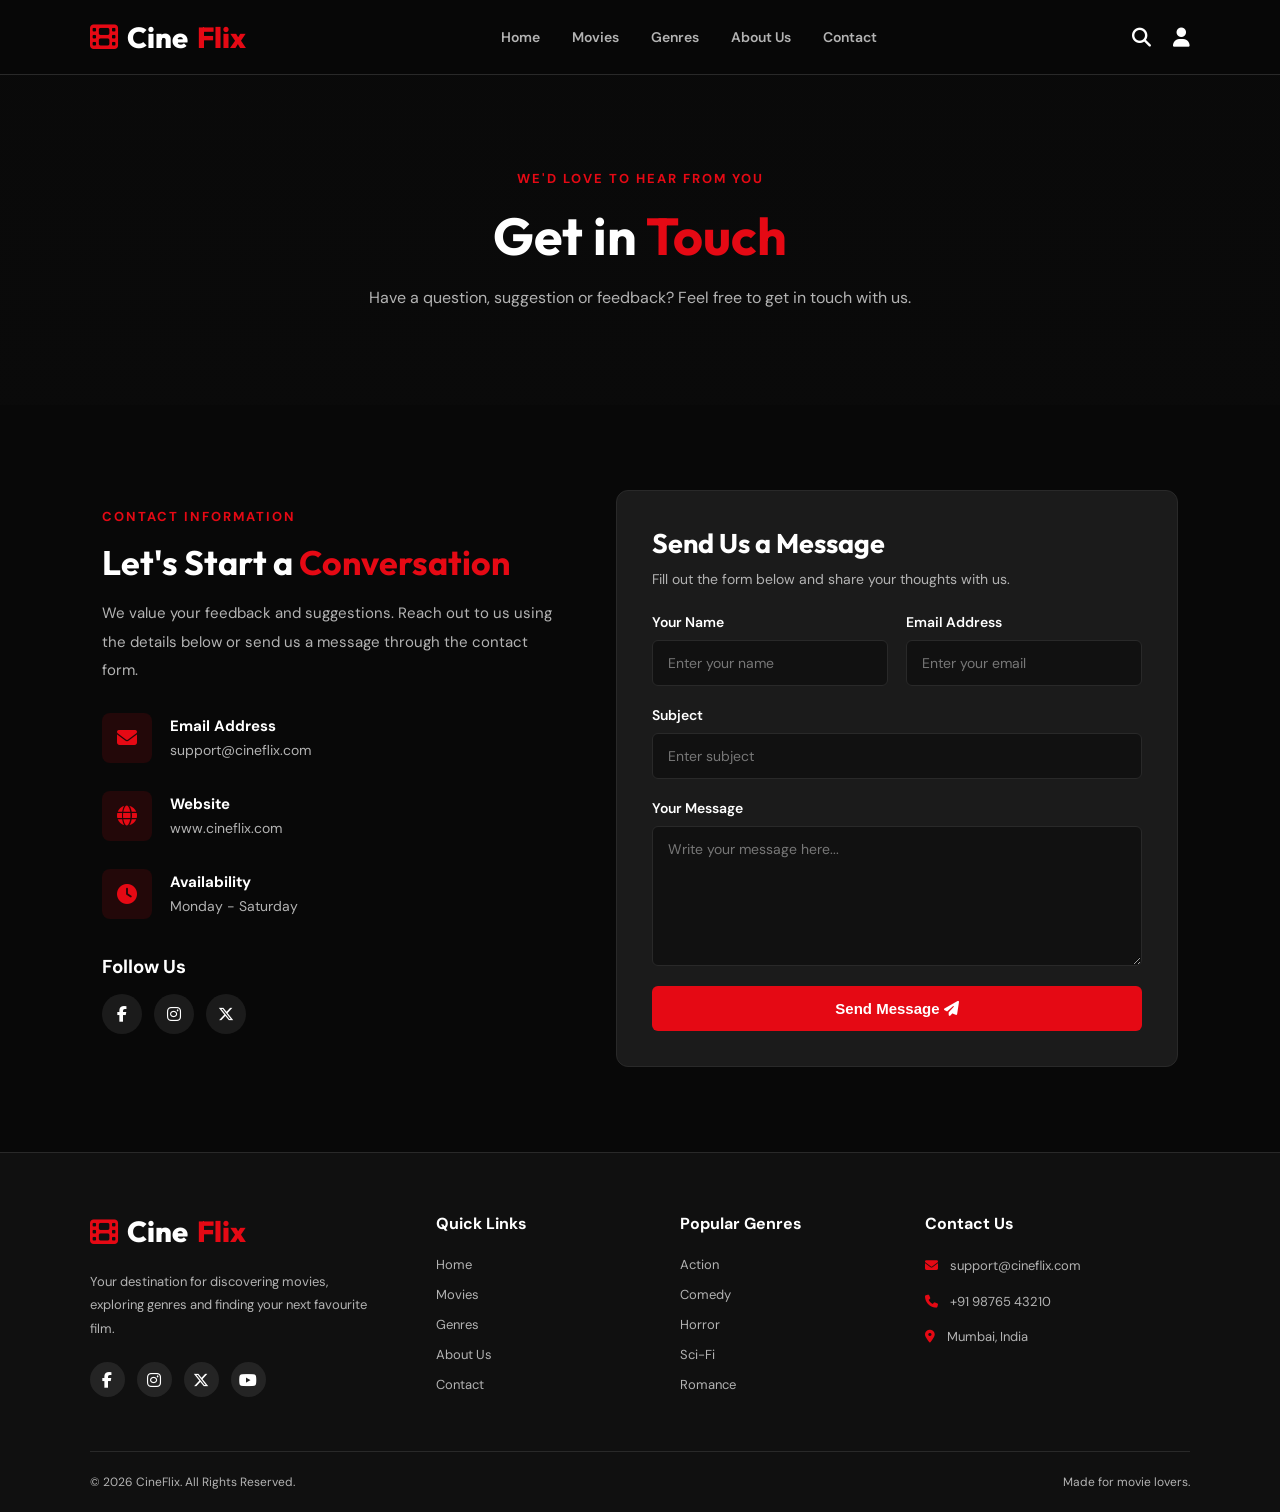
<file: contact.html>
<!DOCTYPE html>
<html lang="en">
<head>
    <meta charset="UTF-8">
    <meta name="viewport" content="width=device-width, initial-scale=1.0">
    <title>Contact Us | CineFlix</title>

    <link rel="stylesheet" href="style.css">

    <link rel="preconnect" href="https://fonts.googleapis.com">
    <link rel="preconnect" href="https://fonts.gstatic.com" crossorigin>
    <link href="https://fonts.googleapis.com/css2?family=DM+Sans:wght@400;500;600;700&family=Outfit:wght@400;500;600;700;800&display=swap" rel="stylesheet">

    <link rel="stylesheet" href="https://cdnjs.cloudflare.com/ajax/libs/font-awesome/6.5.0/css/all.min.css">
</head>

<body>

    <!-- Header -->
    <header class="header">

        <a href="index.html" class="logo">
            <i class="fas fa-film"></i>
            Cine<span>Flix</span>
        </a>

        <nav class="navbar">
            <a href="index.html">Home</a>
            <a href="movies.html">Movies</a>
            <a href="genres.html">Genres</a>
            <a href="about.html">About Us</a>
            <a href="contact.html">Contact</a>
        </nav>

        <div class="header-actions">
            <a href="#" class="search-btn">
                <i class="fas fa-search"></i>
            </a>

            <a href="#" class="profile-btn">
                <i class="fas fa-user"></i>
            </a>
        </div>

    </header>

    <!-- Contact Hero -->
    <section class="contact-hero">
        <div class="contact-hero-content">
            <span class="about-label">WE'D LOVE TO HEAR FROM YOU</span>

            <h1>Get in <span>Touch</span></h1>

            <p>
                Have a question, suggestion or feedback?
                Feel free to get in touch with us.
            </p>
        </div>
    </section>


    <!-- Contact Section -->
    <section class="contact-section">

        <div class="contact-info">

            <span class="section-tag">CONTACT INFORMATION</span>

            <h2>Let's Start a <span>Conversation</span></h2>

            <p>
                We value your feedback and suggestions.
                Reach out to us using the details below or
                send us a message through the contact form.
            </p>

            <div class="contact-info-item">
                <div class="contact-icon">
                    <i class="fa-solid fa-envelope"></i>
                </div>

                <div>
                    <h3>Email Address</h3>
                    <p>support@cineflix.com</p>
                </div>
            </div>

            <div class="contact-info-item">
                <div class="contact-icon">
                    <i class="fa-solid fa-globe"></i>
                </div>

                <div>
                    <h3>Website</h3>
                    <p>www.cineflix.com</p>
                </div>
            </div>

            <div class="contact-info-item">
                <div class="contact-icon">
                    <i class="fa-solid fa-clock"></i>
                </div>

                <div>
                    <h3>Availability</h3>
                    <p>Monday - Saturday</p>
                </div>
            </div>

            <div class="contact-social">
                <h3>Follow Us</h3>

                <div class="contact-social-links">
                    <a href="#"><i class="fa-brands fa-facebook-f"></i></a>
                    <a href="#"><i class="fa-brands fa-instagram"></i></a>
                    <a href="#"><i class="fa-brands fa-x-twitter"></i></a>
                </div>
            </div>

        </div>


        <!-- Contact Form -->
        <div class="contact-form-container">

            <h2>Send Us a Message</h2>

            <p>Fill out the form below and share your thoughts with us.</p>

            <form class="contact-form">

                <div class="form-row">

                    <div class="form-group">
                        <label for="name">Your Name</label>
                        <input type="text" id="name" name="name"
                               placeholder="Enter your name" required>
                    </div>

                    <div class="form-group">
                        <label for="email">Email Address</label>
                        <input type="email" id="email" name="email"
                               placeholder="Enter your email" required>
                    </div>

                </div>

                <div class="form-group">
                    <label for="subject">Subject</label>
                    <input type="text" id="subject" name="subject"
                           placeholder="Enter subject" required>
                </div>

                <div class="form-group">
                    <label for="message">Your Message</label>
                    <textarea id="message" name="message" rows="6"
                              placeholder="Write your message here..."
                              required></textarea>
                </div>

                <button type="submit" class="contact-submit">
                    Send Message
                    <i class="fa-solid fa-paper-plane"></i>
                </button>

            </form>

        </div>

    </section>


    <!-- Footer -->
      <footer class="footer">

        <div class="footer-content">

            <div class="footer-brand">

                <a href="index.html" class="logo footer-logo">
                    <i class="fas fa-film"></i>
                    Cine<span>Flix</span>
                </a>

                <p>
                    Your destination for discovering movies,
                    exploring genres and finding your next
                    favourite film.
                </p>

                <div class="footer-social">
                    <a href="#"><i class="fab fa-facebook-f"></i></a>
                    <a href="#"><i class="fab fa-instagram"></i></a>
                    <a href="#"><i class="fab fa-x-twitter"></i></a>
                    <a href="#"><i class="fab fa-youtube"></i></a>
                </div>

            </div>

            <div class="footer-links">
                <h3>Quick Links</h3>
                <a href="index.html">Home</a>
                <a href="movies.html">Movies</a>
                <a href="genres.html">Genres</a>
                <a href="about.html">About Us</a>
                <a href="contact.html">Contact</a>
            </div>

            <div class="footer-links">
                <h3>Popular Genres</h3>
                <a href="#action">Action</a>
                <a href="#comedy">Comedy</a>
                <a href="#horror">Horror</a>
                <a href="#scifi">Sci-Fi</a>
                <a href="#romance">Romance</a>
            </div>

            <div class="footer-contact">
                <h3>Contact Us</h3>
                <p><i class="fas fa-envelope"></i> support@cineflix.com</p>
                <p><i class="fas fa-phone"></i> +91 98765 43210</p>
                <p><i class="fas fa-location-dot"></i> Mumbai, India</p>
            </div>

        </div>

        <div class="footer-bottom">
            <p>&copy; 2026 CineFlix. All Rights Reserved.</p>
            <p>Made for movie lovers.</p>
        </div>

    </footer>

</body>
</html>
</file>
<file: style.css>
/* =================================
   GLOBAL STYLES
================================= */

* {
    margin: 0;
    padding: 0;
    box-sizing: border-box;
}

:root {
    --red: #e50914;
    --red-dark: #b20710;
    --dark: #080808;
    --dark-light: #141414;
    --card-bg: #1b1b1b;
    --white: #ffffff;
    --grey: #b3b3b3;
    --border: #292929;
}

html {
    scroll-behavior: smooth;
}

body {
    background: var(--dark);
    color: var(--white);
    font-family: 'DM Sans', sans-serif;
}

a {
    text-decoration: none;
    color: inherit;
}


/* =================================
   HEADER / NAVIGATION
================================= */

.header {
    width: 100%;
    height: 75px;
    padding: 0 7%;
    display: flex;
    align-items: center;
    justify-content: space-between;
    background: rgba(8, 8, 8, 0.96);
    position: sticky;
    top:0;
    z-index: 100;
    border-bottom: 1px solid var(--border);
}

.logo {
    font-family: 'Outfit', sans-serif;
    font-size: 29px;
    font-weight: 800;
    color: var(--white);
    display: flex;
    align-items: center;
    gap: 9px;
}

.logo i {
    color: var(--red);
    font-size: 28px;
}

.logo span {
    color: var(--red);
}

.navbar {
    display: flex;
    align-items: center;
    gap: 32px;
}

.navbar a {
    font-size: 14px;
    font-weight: 600;
    color: var(--grey);
    transition: 0.3s;
}

.navbar a:hover,
.navbar a.active {
    color: var(--white);
}

.navbar a.active {
    position: relative;
}

.navbar a.active::after {
    content: "";
    width: 18px;
    height: 3px;
    background: var(--red);
    position: absolute;
    left: 0;
    bottom: -10px;
    border-radius: 5px;
}

.header-actions {
    display: flex;
    align-items: center;
    gap: 22px;
}

.search-btn,
.profile-btn {
    color: var(--white);
    font-size: 19px;
    transition: 0.3s;
}

.search-btn:hover,
.profile-btn:hover {
    color: var(--red);
}


/* =================================
   HERO / FEATURED MOVIE
================================= */

.hero {
    min-height: 590px;
    position: relative;
    display: flex;
    align-items: center;
    padding: 80px 7%;
    background:
        linear-gradient(90deg, #080808 0%, rgba(8,8,8,0.92) 25%, rgba(8,8,8,0.4) 65%, rgba(8,8,8,0.1) 100%),
        linear-gradient(0deg, #080808 0%, transparent 45%),
        url("https://image.tmdb.org/t/p/original/gEU2QniE6E77NI6lCU6MxlNBvIx.jpg") center 35%/cover no-repeat;
}

.hero-content {
    max-width: 590px;
    position: relative;
    z-index: 2;
}

.featured-label {
    display: inline-flex;
    align-items: center;
    gap: 8px;
    color: var(--red);
    font-size: 12px;
    font-weight: 800;
    letter-spacing: 2px;
    margin-bottom: 20px;
}

.featured-label i {
    font-size: 15px;
}

.hero h1 {
    font-family: 'Outfit', sans-serif;
    font-size: 65px;
    font-weight: 800;
    letter-spacing: 2px;
    line-height: 1.1;
    margin-bottom: 22px;
}

.hero-meta {
    display: flex;
    flex-wrap: wrap;
    align-items: center;
    gap: 18px;
    margin-bottom: 20px;
    color: #ddd;
    font-size: 13px;
}

.hero-meta i {
    color: #ffc107;
    margin-right: 5px;
}

.hero-quality {
    border: 1px solid #aaa;
    padding: 4px 7px;
    border-radius: 3px;
    font-size: 10px;
    font-weight: 700;
}

.hero-genres {
    display: flex;
    gap: 10px;
    margin-bottom: 18px;
}

.hero-genres span {
    color: #ddd;
    font-size: 12px;
    background: rgba(255, 255, 255, 0.12);
    padding: 6px 12px;
    border-radius: 4px;
}

.hero-content > p {
    color: #d0d0d0;
    font-size: 15px;
    line-height: 1.8;
    margin-bottom: 28px;
    max-width: 520px;
}

.hero-buttons {
    display: flex;
    align-items: center;
    gap: 15px;
}

.watch-btn,
.more-btn {
    display: inline-flex;
    align-items: center;
    gap: 10px;
    padding: 13px 23px;
    border-radius: 5px;
    font-size: 14px;
    font-weight: 700;
    transition: 0.3s;
}

.watch-btn {
    background: var(--red);
    color: var(--white);
}

.watch-btn:hover {
    background: var(--red-dark);
    transform: translateY(-3px);
}

.more-btn {
    background: rgba(255, 255, 255, 0.18);
    color: var(--white);
}

.more-btn:hover {
    background: rgba(255, 255, 255, 0.3);
    transform: translateY(-3px);
}


/* =================================
   MOVIE SECTIONS
================================= */

.movie-section,
.genre-section {
    padding: 55px 7%;
}

.section-heading {
    display: flex;
    align-items: flex-end;
    justify-content: space-between;
    margin-bottom: 28px;
}

.section-subtitle {
    color: var(--red);
    font-size: 11px;
    font-weight: 800;
    letter-spacing: 2px;
}

.section-heading h2 {
    font-family: 'Outfit', sans-serif;
    font-size: 31px;
    margin-top: 7px;
}

.section-heading h2 span {
    color: var(--red);
}

.view-all {
    font-size: 13px;
    font-weight: 700;
    color: var(--grey);
    transition: 0.3s;
}

.view-all:hover {
    color: var(--red);
}

.view-all i {
    margin-left: 5px;
}


/* =================================
   MOVIE GRID AND CARDS
================================= */

.movie-grid {
    display: grid;
    grid-template-columns: repeat(5, 1fr);
    gap: 22px;
}

.movie-card {
    min-width: 0;
    display: block;
    transition: 0.3s;
}

.movie-poster {
    height: 300px;
    position: relative;
    overflow: hidden;
    border-radius: 7px;
    background: var(--card-bg);
}

.movie-poster img {
    width: 100%;
    height: 100%;
    object-fit: cover;
    display: block;
    transition: transform 0.5s;
}

.movie-card:hover .movie-poster img {
    transform: scale(1.08);
}

.movie-badge {
    position: absolute;
    top: 12px;
    left: 12px;
    background: var(--red);
    color: var(--white);
    font-size: 9px;
    font-weight: 800;
    padding: 6px 9px;
    border-radius: 3px;
    z-index: 2;
}

.poster-overlay {
    position: absolute;
    inset: 0;
    background: rgba(0, 0, 0, 0.55);
    display: flex;
    justify-content: center;
    align-items: center;
    opacity: 0;
    transition: 0.3s;
}

.movie-card:hover .poster-overlay {
    opacity: 1;
}

.play-icon {
    width: 52px;
    height: 52px;
    background: var(--red);
    border-radius: 50%;
    display: flex;
    justify-content: center;
    align-items: center;
    font-size: 18px;
    transform: scale(0.7);
    transition: 0.3s;
}

.movie-card:hover .play-icon {
    transform: scale(1);
}

.movie-info {
    padding: 14px 2px;
}

.movie-info h3 {
    font-size: 15px;
    font-weight: 700;
    line-height: 1.4;
    margin-bottom: 9px;
    transition: 0.3s;
}

.movie-card:hover .movie-info h3 {
    color: var(--red);
}

.movie-meta {
    display: flex;
    justify-content: space-between;
    align-items: center;
    color: var(--grey);
    font-size: 12px;
}

.rating {
    color: #ffc107;
    font-weight: 700;
}

.rating i {
    margin-right: 4px;
}


/* =================================
   POPULAR MOVIES
================================= */

.popular-section {
    background: #101010;
}


/* =================================
   GENRE SECTION
================================= */

.genre-section {
    padding-top: 65px;
    padding-bottom: 80px;
}

.genre-grid {
    display: grid;
    grid-template-columns: repeat(6, 1fr);
    gap: 18px;
}

.genre-card {
    min-height: 145px;
    background: linear-gradient(135deg, #242424, #151515);
    border: 1px solid var(--border);
    border-radius: 7px;
    display: flex;
    flex-direction: column;
    justify-content: center;
    align-items: center;
    gap: 15px;
    transition: 0.3s;
}

.genre-card i {
    font-size: 30px;
    color: var(--red);
    transition: 0.3s;
}

.genre-card h3 {
    font-size: 14px;
    font-weight: 700;
}

.genre-card:hover {
    background: linear-gradient(135deg, #e50914, #8d0008);
    transform: translateY(-6px);
    border-color: var(--red);
}

.genre-card:hover i {
    color: var(--white);
    transform: scale(1.15);
}


/* =================================
   FOOTER
================================= */

.footer {
    background: #101010;
    border-top: 1px solid var(--border);
    padding: 60px 7% 0;
}

.footer-content {
    display: grid;
    grid-template-columns: 1.5fr 1fr 1fr 1.3fr;
    gap: 40px;
    padding-bottom: 45px;
}

.footer-logo {
    display: inline-flex;
    margin-bottom: 20px;
}

.footer-brand p {
    color: var(--grey);
    font-size: 13px;
    line-height: 1.8;
    max-width: 280px;
    margin-bottom: 22px;
}

.footer-social {
    display: flex;
    gap: 12px;
}

.footer-social a {
    width: 35px;
    height: 35px;
    background: #242424;
    border-radius: 50%;
    display: flex;
    align-items: center;
    justify-content: center;
    color: var(--white);
    transition: 0.3s;
}

.footer-social a:hover {
    background: var(--red);
    transform: translateY(-3px);
}

.footer-links h3,
.footer-contact h3 {
    font-size: 16px;
    margin-bottom: 22px;
}

.footer-links a {
    display: block;
    color: var(--grey);
    font-size: 13px;
    margin-bottom: 13px;
    transition: 0.3s;
}

.footer-links a:hover {
    color: var(--red);
    padding-left: 5px;
}

.footer-contact p {
    color: var(--grey);
    font-size: 13px;
    margin-bottom: 16px;
    line-height: 1.5;
}

.footer-contact i {
    color: var(--red);
    margin-right: 9px;
}

.footer-bottom {
    padding: 22px 0;
    border-top: 1px solid var(--border);
    display: flex;
    justify-content: space-between;
    gap: 15px;
    color: var(--grey);
    font-size: 12px;
}


/* =================================
   RESPONSIVE DESIGN
================================= */

@media (max-width: 1100px) {

    .movie-grid {
        grid-template-columns: repeat(4, 1fr);
    }

    .genre-grid {
        grid-template-columns: repeat(3, 1fr);
    }

    .footer-content {
        grid-template-columns: repeat(2, 1fr);
    }

    .hero {
        background-position: center;
    }

}


@media (max-width: 850px) {

    .header {
        padding: 0 5%;
    }

    .navbar {
        gap: 16px;
    }

    .navbar a {
        font-size: 12px;
    }

    .logo {
        font-size: 24px;
    }

    .movie-section,
    .genre-section {
        padding-left: 5%;
        padding-right: 5%;
    }

    .movie-grid {
        grid-template-columns: repeat(3, 1fr);
    }

    .movie-poster {
        height: 280px;
    }

    .hero {
        min-height: 550px;
        padding: 65px 5%;
    }

    .hero h1 {
        font-size: 52px;
    }

}


@media (max-width: 600px) {

    .header {
        height: auto;
        min-height: 75px;
        padding: 17px 5%;
        flex-wrap: wrap;
        gap: 18px;
    }

    .navbar {
        order: 3;
        width: 100%;
        overflow-x: auto;
        padding: 5px 0;
        gap: 23px;
    }

    .navbar a {
        white-space: nowrap;
        font-size: 13px;
    }

    .header-actions {
        margin-left: auto;
    }

    .hero {
        min-height: 520px;
        padding: 55px 5%;
        background-position: 60% center;
    }

    .hero h1 {
        font-size: 42px;
    }

    .hero-content > p {
        font-size: 13px;
    }

    .hero-meta {
        gap: 12px;
        font-size: 11px;
    }

    .watch-btn,
    .more-btn {
        padding: 11px 15px;
        font-size: 12px;
    }

    .movie-grid {
        grid-template-columns: repeat(2, 1fr);
        gap: 18px 13px;
    }

    .movie-poster {
        height: 245px;
    }

    .movie-info h3 {
        font-size: 13px;
    }

    .section-heading h2 {
        font-size: 25px;
    }

    .section-subtitle {
        font-size: 9px;
    }

    .view-all {
        font-size: 11px;
    }

    .genre-grid {
        grid-template-columns: repeat(2, 1fr);
    }

    .genre-card {
        min-height: 120px;
    }

    .footer-content {
        grid-template-columns: 1fr 1fr;
        gap: 30px 20px;
    }

    .footer-bottom {
        flex-direction: column;
        text-align: center;
    }

}


@media (max-width: 380px) {

    .movie-poster {
        height: 210px;
    }

    .hero h1 {
        font-size: 35px;
    }

    .footer-content {
        grid-template-columns: 1fr;
    }

}

/* =================================
   MOVIES PAGE
================================= */

.movies-hero,
.genres-hero {
    min-height: 310px;
    padding: 65px 7%;
    display: flex;
    align-items: center;
    background:
        linear-gradient(90deg, #080808 0%, rgba(8,8,8,0.9) 55%, rgba(8,8,8,0.5) 100%),
        url("https://images.unsplash.com/photo-1489599849927-2ee91cede3ba?w=1600") center/cover;
}

.movies-hero-content,
.genres-hero-content {
    max-width: 700px;
}

.movies-label {
    display: inline-block;
    color: var(--red);
    font-size: 11px;
    font-weight: 800;
    letter-spacing: 2px;
    margin-bottom: 15px;
}

.movies-hero h1,
.genres-hero h1 {
    font-family: 'Outfit', sans-serif;
    font-size: 42px;
    line-height: 1.2;
    margin-bottom: 15px;
}

.movies-hero h1 span,
.genres-hero h1 span {
    color: var(--red);
}

.movies-hero p,
.genres-hero p {
    color: var(--grey);
    line-height: 1.8;
    font-size: 14px;
    max-width: 580px;
}

.movies-breadcrumb {
    display: flex;
    align-items: center;
    gap: 12px;
    margin-top: 22px;
    font-size: 12px;
    color: var(--grey);
}

.movies-breadcrumb a {
    color: var(--white);
    transition: 0.3s;
}

.movies-breadcrumb a:hover {
    color: var(--red);
}

.movies-breadcrumb i {
    font-size: 10px;
    color: var(--red);
}


/* Catalogue */

.catalogue-section {
    padding: 65px 7% 85px;
}

.catalogue-heading {
    display: flex;
    justify-content: space-between;
    align-items: flex-end;
    margin-bottom: 30px;
}

.catalogue-heading h2 {
    font-family: 'Outfit', sans-serif;
    font-size: 32px;
    margin: 8px 0;
}

.catalogue-heading h2 span {
    color: var(--red);
}

.catalogue-heading p {
    color: var(--grey);
    font-size: 13px;
}

.catalogue-count {
    color: var(--grey);
    font-size: 13px;
    display: flex;
    align-items: center;
    gap: 9px;
}

.catalogue-count i {
    color: var(--red);
    font-size: 18px;
}


/* Movie Filters */

.movie-filters {
    display: flex;
    flex-wrap: wrap;
    gap: 12px;
    margin-bottom: 35px;
}

.movie-filters a {
    padding: 9px 17px;
    border: 1px solid var(--border);
    border-radius: 25px;
    color: var(--grey);
    font-size: 12px;
    font-weight: 600;
    transition: 0.3s;
}

.movie-filters a:hover,
.movie-filters a.filter-active {
    background: var(--red);
    border-color: var(--red);
    color: var(--white);
}


/* Catalogue Grid */

.catalogue-grid {
    display: grid;
    grid-template-columns: repeat(5, 1fr);
    gap: 35px 22px;
}

.catalogue-card {
    min-width: 0;
    display: block;
    transition: 0.3s;
}

.catalogue-poster {
    height: 310px;
    position: relative;
    overflow: hidden;
    border-radius: 7px;
    background: var(--card-bg);
}

.catalogue-poster img {
    width: 100%;
    height: 100%;
    display: block;
    object-fit: cover;
    transition: transform 0.5s;
}

.catalogue-card:hover .catalogue-poster img {
    transform: scale(1.08);
}

.catalogue-badge {
    position: absolute;
    top: 12px;
    left: 12px;
    background: var(--red);
    color: var(--white);
    font-size: 9px;
    font-weight: 800;
    padding: 6px 9px;
    border-radius: 3px;
    z-index: 2;
}

.catalogue-overlay {
    position: absolute;
    inset: 0;
    background: rgba(0, 0, 0, 0.55);
    display: flex;
    align-items: center;
    justify-content: center;
    opacity: 0;
    transition: 0.3s;
}

.catalogue-card:hover .catalogue-overlay {
    opacity: 1;
}

.catalogue-overlay span {
    width: 50px;
    height: 50px;
    background: var(--red);
    border-radius: 50%;
    display: flex;
    justify-content: center;
    align-items: center;
    font-size: 17px;
    transform: scale(0.7);
    transition: 0.3s;
}

.catalogue-card:hover .catalogue-overlay span {
    transform: scale(1);
}

.catalogue-info {
    padding: 13px 2px;
}

.catalogue-info h3 {
    font-size: 14px;
    line-height: 1.5;
    margin-bottom: 9px;
    transition: 0.3s;
}

.catalogue-card:hover .catalogue-info h3 {
    color: var(--red);
}

.catalogue-meta {
    display: flex;
    justify-content: space-between;
    align-items: center;
    color: var(--grey);
    font-size: 12px;
    margin-bottom: 9px;
}

.catalogue-genre {
    color: #858585;
    font-size: 11px;
}


/* Pagination */

.catalogue-pagination {
    display: flex;
    justify-content: center;
    align-items: center;
    gap: 10px;
    margin-top: 60px;
}

.catalogue-pagination a,
.catalogue-pagination span {
    width: 38px;
    height: 38px;
    display: flex;
    align-items: center;
    justify-content: center;
    border: 1px solid var(--border);
    border-radius: 5px;
    color: var(--grey);
    font-size: 13px;
    transition: 0.3s;
}

.catalogue-pagination a:hover,
.catalogue-pagination a.pagination-active {
    background: var(--red);
    border-color: var(--red);
    color: var(--white);
}


/* =================================
   GENRES PAGE
================================= */

.genres-hero {
    min-height: 340px;
    background:
        linear-gradient(90deg, #080808 0%, rgba(8,8,8,0.9) 55%, rgba(8,8,8,0.4) 100%),
        url("https://images.unsplash.com/photo-1440404653325-ab127d49abc1?w=1600") center/cover;
}


/* Genre Navigation */

.genre-navigation-section {
    padding: 30px 7%;
    background: #101010;
    border-bottom: 1px solid var(--border);
}

.genre-navigation {
    display: flex;
    justify-content: center;
    flex-wrap: wrap;
    gap: 18px;
}

.genre-navigation a {
    display: flex;
    align-items: center;
    gap: 9px;
    padding: 12px 20px;
    background: #1b1b1b;
    border: 1px solid var(--border);
    border-radius: 5px;
    color: var(--grey);
    font-size: 13px;
    font-weight: 600;
    transition: 0.3s;
}

.genre-navigation a i {
    color: var(--red);
    font-size: 16px;
}

.genre-navigation a:hover {
    background: var(--red);
    border-color: var(--red);
    color: var(--white);
}

.genre-navigation a:hover i {
    color: var(--white);
}


/* Genre Movie Sections */

.genre-movie-section {
    padding: 65px 7%;
    scroll-margin-top: 20px;
}

.genre-alternate {
    background: #101010;
}

.genre-section-heading {
    display: flex;
    justify-content: space-between;
    align-items: flex-end;
    margin-bottom: 30px;
}

.genre-section-heading h2 {
    font-family: 'Outfit', sans-serif;
    font-size: 28px;
    margin: 9px 0;
}

.genre-section-heading h2 i {
    color: var(--red);
    font-size: 23px;
    margin-right: 7px;
}

.genre-section-heading p {
    color: var(--grey);
    font-size: 13px;
}

.genre-movie-grid {
    display: grid;
    grid-template-columns: repeat(4, 1fr);
    gap: 22px;
}


/* =================================
   RESPONSIVE DESIGN
================================= */

@media (max-width: 1100px) {

    .catalogue-grid {
        grid-template-columns: repeat(4, 1fr);
    }

    .genre-movie-grid {
        grid-template-columns: repeat(4, 1fr);
    }

}

@media (max-width: 850px) {

    .movies-hero,
    .genres-hero {
        padding: 55px 5%;
    }

    .catalogue-section,
    .genre-movie-section {
        padding-left: 5%;
        padding-right: 5%;
    }

    .catalogue-grid {
        grid-template-columns: repeat(3, 1fr);
    }

    .genre-movie-grid {
        grid-template-columns: repeat(3, 1fr);
    }

    .catalogue-poster {
        height: 270px;
    }

}

@media (max-width: 600px) {

    .movies-hero,
    .genres-hero {
        min-height: 280px;
        padding: 45px 5%;
    }

    .movies-hero h1,
    .genres-hero h1 {
        font-size: 32px;
    }

    .catalogue-section,
    .genre-movie-section {
        padding: 45px 5%;
    }

    .catalogue-heading {
        align-items: flex-start;
        gap: 15px;
    }

    .catalogue-count {
        display: none;
    }

    .catalogue-heading h2 {
        font-size: 27px;
    }

    .catalogue-grid {
        grid-template-columns: repeat(2, 1fr);
        gap: 25px 14px;
    }

    .genre-movie-grid {
        grid-template-columns: repeat(2, 1fr);
        gap: 20px 13px;
    }

    .catalogue-poster {
        height: 235px;
    }

    .catalogue-info h3 {
        font-size: 12px;
    }

    .catalogue-meta {
        font-size: 11px;
    }

    .genre-section-heading {
        align-items: flex-start;
        gap: 12px;
    }

    .genre-section-heading h2 {
        font-size: 23px;
    }

    .genre-section-heading p {
        font-size: 11px;
    }

    .genre-navigation-section {
        padding: 22px 5%;
    }

    .genre-navigation {
        gap: 10px;
    }

    .genre-navigation a {
        padding: 10px 13px;
        font-size: 11px;
    }

}

@media (max-width: 380px) {

    .catalogue-poster {
        height: 205px;
    }

}

/* =================================
   MOVIE DETAILS PAGE
================================= */

.details-hero {
    position: relative;
    min-height: 520px;
    display: flex;
    align-items: center;
    padding: 70px 8%;
    background:
        linear-gradient(90deg, #111 15%, rgba(17,17,17,0.85) 55%, rgba(17,17,17,0.5)),
        url("https://image.tmdb.org/t/p/original/ptW7L4y8b7hKx9F3z6kY7z8G8X.jpg") center/cover no-repeat;
}

.details-overlay {
    position: absolute;
    inset: 0;
    background: linear-gradient(0deg, #111, transparent 40%);
}

.details-container {
    position: relative;
    z-index: 1;
    display: flex;
    align-items: center;
    gap: 50px;
    max-width: 1150px;
    width: 100%;
    margin: auto;
}

.details-poster {
    flex: 0 0 280px;
}

.details-poster img {
    width: 100%;
    display: block;
    border-radius: 12px;
    box-shadow: 0 15px 40px rgba(0,0,0,0.6);
}

.details-content {
    max-width: 650px;
}

.details-label {
    color: var(--red);
    font-size: 13px;
    font-weight: 700;
    letter-spacing: 2px;
}

.details-content h1 {
    font-family: 'Outfit', sans-serif;
    font-size: 52px;
    color: var(--white);
    margin: 12px 0;
}

.details-meta {
    display: flex;
    flex-wrap: wrap;
    gap: 12px;
    color: var(--grey);
    font-size: 14px;
}

.details-rating {
    display: flex;
    align-items: center;
    gap: 9px;
    margin: 22px 0;
    color: var(--white);
}

.details-rating i {
    color: #ffc107;
}

.details-rating span {
    color: var(--grey);
    font-size: 13px;
}

.details-description {
    color: #c5c5c5;
    line-height: 1.8;
    font-size: 15px;
}

.details-buttons {
    display: flex;
    flex-wrap: wrap;
    gap: 15px;
    margin-top: 28px;
}

.watch-btn,
.back-btn {
    display: inline-flex;
    align-items: center;
    gap: 10px;
    padding: 13px 22px;
    border-radius: 6px;
    text-decoration: none;
    font-weight: 600;
    transition: 0.3s;
}

.watch-btn {
    background: var(--red);
    color: white;
}

.watch-btn:hover {
    opacity: 0.85;
    transform: translateY(-3px);
}

.back-btn {
    border: 1px solid var(--border);
    color: var(--white);
}

.back-btn:hover {
    background: var(--card-bg);
}


/* MOVIE INFORMATION */

.movie-information {
    padding: 70px 8%;
    background: #111;
}

.information-container {
    max-width: 1150px;
    margin: auto;
}

.information-main h2,
.cast-section h2 {
    color: var(--white);
    font-family: 'Outfit', sans-serif;
    font-size: 27px;
    margin-bottom: 18px;
}

.information-main > p {
    color: var(--grey);
    line-height: 1.8;
    max-width: 850px;
}

.movie-details-list {
    display: grid;
    grid-template-columns: repeat(4, 1fr);
    gap: 20px;
    margin: 30px 0 55px;
}

.detail-item {
    display: flex;
    flex-direction: column;
    gap: 8px;
}

.detail-item span {
    color: var(--grey);
    font-size: 13px;
}

.detail-item strong {
    color: var(--white);
    font-size: 14px;
}


/* CAST */

.cast-grid {
    display: grid;
    grid-template-columns: repeat(4, 1fr);
    gap: 22px;
}

.cast-card {
    background: var(--card-bg);
    border-radius: 10px;
    overflow: hidden;
    transition: 0.3s;
}

.cast-card:hover {
    transform: translateY(-6px);
}

.cast-card img {
    width: 100%;
    height: 220px;
    object-fit: cover;
    object-position: top;
}

.cast-card h3 {
    color: var(--white);
    font-size: 15px;
    margin: 13px 12px 5px;
}

.cast-card p {
    color: var(--grey);
    font-size: 12px;
    margin: 0 12px 15px;
}


/* TRAILER */

.trailer-section,
.related-movies {
    padding: 65px 8%;
    background: #171717;
}

.section-heading {
    max-width: 1150px;
    margin: 0 auto 30px;
}

.section-heading > span {
    color: var(--red);
    font-size: 12px;
    font-weight: 700;
    letter-spacing: 2px;
}

.section-heading h2 {
    color: var(--white);
    font-family: 'Outfit', sans-serif;
    font-size: 30px;
    margin-top: 8px;
}

.trailer-box {
    max-width: 950px;
    margin: auto;
    aspect-ratio: 16 / 9;
    background:
        linear-gradient(rgba(0,0,0,0.65), rgba(0,0,0,0.65)),
        url("https://image.tmdb.org/t/p/original/ptW7L4y8b7hKx9F3z6kY7z8G8X.jpg") center/cover;
    border-radius: 12px;
    display: flex;
    justify-content: center;
    align-items: center;
}

.trailer-placeholder {
    text-align: center;
    color: white;
}

.trailer-placeholder i {
    font-size: 60px;
    color: var(--red);
    cursor: pointer;
    transition: 0.3s;
}

.trailer-placeholder i:hover {
    transform: scale(1.1);
}

.trailer-placeholder p {
    font-size: 18px;
    font-weight: 600;
    margin: 12px 0 5px;
}

.trailer-placeholder span {
    color: #ccc;
    font-size: 13px;
}


/* RELATED MOVIES */

.related-movies {
    background: #111;
}

.related-grid {
    max-width: 1150px;
    margin: auto;
    display: grid;
    grid-template-columns: repeat(4, 1fr);
    gap: 22px;
}

.related-card {
    text-decoration: none;
    transition: 0.3s;
}

.related-card:hover {
    transform: translateY(-6px);
}

.related-card img {
    width: 100%;
    height: 280px;
    object-fit: cover;
    border-radius: 9px;
}

.related-card h3 {
    color: var(--white);
    font-size: 15px;
    margin: 12px 0 6px;
}

.related-card p {
    color: var(--grey);
    font-size: 13px;
}

.related-card p span {
    color: #ffc107;
    margin-left: 10px;
}


/* RESPONSIVE */

@media (max-width: 900px) {

    .details-container {
        gap: 30px;
    }

    .details-poster {
        flex-basis: 230px;
    }

    .details-content h1 {
        font-size: 40px;
    }

    .movie-details-list {
        grid-template-columns: repeat(2, 1fr);
    }

    .cast-grid,
    .related-grid {
        grid-template-columns: repeat(2, 1fr);
    }

}

@media (max-width: 600px) {

    .details-hero {
        padding: 45px 6%;
    }

    .details-container {
        flex-direction: column;
        align-items: flex-start;
    }

    .details-poster {
        width: 180px;
        flex-basis: auto;
    }

    .details-content h1 {
        font-size: 34px;
    }

    .details-buttons {
        flex-direction: column;
        align-items: flex-start;
    }

    .movie-information,
    .trailer-section,
    .related-movies {
        padding: 45px 6%;
    }

    .cast-grid,
    .related-grid {
        grid-template-columns: repeat(2, 1fr);
        gap: 15px;
    }

    .cast-card img {
        height: 170px;
    }

    .related-card img {
        height: 220px;
    }

}

@media (max-width: 380px) {

    .movie-details-list {
        grid-template-columns: 1fr 1fr;
        gap: 15px;
    }

    .cast-grid,
    .related-grid {
        grid-template-columns: 1fr;
    }

}

/* ==============================
   ABOUT PAGE
================================ */

.about-hero,
.contact-hero {
    min-height: 330px;
    display: flex;
    align-items: center;
    justify-content: center;
    text-align: center;
    padding: 70px 8%;
    background:
        linear-gradient(rgba(10, 10, 10, 0.75), rgba(10, 10, 10, 0.95)),
        url("https://images.unsplash.com/photo-1489599849927-2ee91cede3ba?q=80&w=1600") center/cover;
}

.about-hero-content,
.contact-hero-content {
    max-width: 750px;
}

.about-label,
.section-tag {
    color: var(--red);
    font-size: 13px;
    font-weight: 700;
    letter-spacing: 2px;
}

.about-hero h1,
.contact-hero h1 {
    font-family: 'Outfit', sans-serif;
    font-size: 52px;
    margin: 15px 0;
    color: var(--white);
}

.about-hero h1 span,
.contact-hero h1 span,
.about-content h2 span,
.mission-heading h2 span,
.contact-info h2 span {
    color: var(--red);
}

.about-hero p,
.contact-hero p {
    color: var(--grey);
    font-size: 16px;
    line-height: 1.8;
}


/* About Content */

.about-section {
    display: flex;
    align-items: center;
    gap: 55px;
    padding: 90px 8%;
}

.about-image {
    flex: 1;
    min-width: 0;
}

.about-image img {
    width: 100%;
    height: 390px;
    object-fit: cover;
    border-radius: 12px;
}

.about-content {
    flex: 1;
}

.about-content h2,
.mission-heading h2,
.contact-info h2 {
    font-family: 'Outfit', sans-serif;
    font-size: 36px;
    margin: 15px 0;
    color: var(--white);
}

.about-content p,
.contact-info > p {
    color: var(--grey);
    font-size: 15px;
    line-height: 1.9;
    margin-bottom: 15px;
}

.about-btn {
    display: inline-flex;
    align-items: center;
    gap: 12px;
    margin-top: 15px;
    padding: 13px 23px;
    background: var(--red);
    color: white;
    border-radius: 5px;
    text-decoration: none;
    font-weight: 600;
    transition: 0.3s ease;
}

.about-btn:hover {
    background: #b90716;
    transform: translateY(-3px);
}


/* Mission Section */

.mission-section {
    padding: 75px 8%;
    background: var(--card-bg);
}

.mission-heading {
    text-align: center;
    max-width: 600px;
    margin: 0 auto 45px;
}

.mission-heading p {
    color: var(--grey);
    line-height: 1.7;
}

.mission-grid {
    display: grid;
    grid-template-columns: repeat(3, 1fr);
    gap: 25px;
}

.mission-card {
    background: #181818;
    border: 1px solid var(--border);
    padding: 35px 25px;
    border-radius: 10px;
    text-align: center;
    transition: 0.3s ease;
}

.mission-card:hover {
    transform: translateY(-8px);
    border-color: var(--red);
}

.mission-icon {
    width: 65px;
    height: 65px;
    display: flex;
    align-items: center;
    justify-content: center;
    margin: 0 auto 20px;
    border-radius: 50%;
    background: rgba(229, 9, 20, 0.12);
    color: var(--red);
    font-size: 25px;
}

.mission-card h3 {
    color: var(--white);
    font-family: 'Outfit', sans-serif;
    margin-bottom: 12px;
}

.mission-card p {
    color: var(--grey);
    font-size: 14px;
    line-height: 1.8;
}


/* About CTA */

.about-cta {
    text-align: center;
    padding: 75px 8%;
}

.about-cta h2 {
    color: var(--white);
    font-family: 'Outfit', sans-serif;
    font-size: 32px;
}

.about-cta p {
    color: var(--grey);
    margin-top: 12px;
}


/* ==============================
   CONTACT PAGE
================================ */

.contact-section {
    display: grid;
    grid-template-columns: 0.9fr 1.1fr;
    gap: 55px;
    padding: 85px 8%;
}

.contact-info {
    padding-top: 15px;
}

.contact-info h2 {
    font-size: 34px;
}

.contact-info-item {
    display: flex;
    align-items: center;
    gap: 18px;
    margin-top: 28px;
}

.contact-icon {
    width: 50px;
    height: 50px;
    flex-shrink: 0;
    display: flex;
    align-items: center;
    justify-content: center;
    background: rgba(229, 9, 20, 0.12);
    color: var(--red);
    border-radius: 8px;
    font-size: 20px;
}

.contact-info-item h3 {
    color: var(--white);
    font-size: 15px;
    margin-bottom: 5px;
}

.contact-info-item p {
    color: var(--grey);
    font-size: 14px;
}

.contact-social {
    margin-top: 35px;
}

.contact-social h3 {
    color: var(--white);
    margin-bottom: 15px;
}

.contact-social-links {
    display: flex;
    gap: 12px;
}

.contact-social-links a {
    width: 40px;
    height: 40px;
    display: flex;
    align-items: center;
    justify-content: center;
    background: var(--card-bg);
    color: var(--white);
    border-radius: 50%;
    text-decoration: none;
    transition: 0.3s ease;
}

.contact-social-links a:hover {
    background: var(--red);
    transform: translateY(-4px);
}


/* Contact Form */

.contact-form-container {
    background: var(--card-bg);
    padding: 35px;
    border: 1px solid var(--border);
    border-radius: 12px;
}

.contact-form-container h2 {
    color: var(--white);
    font-family: 'Outfit', sans-serif;
    font-size: 27px;
    margin-bottom: 10px;
}

.contact-form-container > p {
    color: var(--grey);
    font-size: 14px;
    margin-bottom: 25px;
}

.form-row {
    display: grid;
    grid-template-columns: 1fr 1fr;
    gap: 18px;
}

.form-group {
    display: flex;
    flex-direction: column;
    margin-bottom: 20px;
}

.form-group label {
    color: var(--white);
    font-size: 14px;
    margin-bottom: 9px;
    font-weight: 600;
}

.form-group input,
.form-group textarea {
    width: 100%;
    padding: 13px 15px;
    background: #111;
    border: 1px solid var(--border);
    border-radius: 6px;
    color: var(--white);
    font-family: 'DM Sans', sans-serif;
    font-size: 14px;
    outline: none;
    transition: 0.3s ease;
}

.form-group input:focus,
.form-group textarea:focus {
    border-color: var(--red);
}

.form-group textarea {
    resize: vertical;
    min-height: 140px;
}

.form-group input::placeholder,
.form-group textarea::placeholder {
    color: #777;
}

.contact-submit {
    width: 100%;
    padding: 14px;
    border: none;
    border-radius: 6px;
    background: var(--red);
    color: white;
    font-size: 15px;
    font-weight: 600;
    cursor: pointer;
    transition: 0.3s ease;
}

.contact-submit:hover {
    background: #b90716;
}


/* ==============================
   RESPONSIVE DESIGN
================================ */

@media (max-width: 900px) {

    .about-section {
        gap: 30px;
        padding: 65px 5%;
    }

    .contact-section {
        gap: 30px;
        padding: 65px 5%;
    }

    .mission-section {
        padding: 65px 5%;
    }
}

@media (max-width: 700px) {

    .about-hero h1,
    .contact-hero h1 {
        font-size: 38px;
    }

    .about-section {
        flex-direction: column;
    }

    .about-image img {
        height: 280px;
    }

    .mission-grid {
        grid-template-columns: 1fr;
    }

    .contact-section {
        grid-template-columns: 1fr;
    }

    .form-row {
        grid-template-columns: 1fr;
        gap: 0;
    }

    .about-cta h2 {
        font-size: 26px;
    }
}

@media (max-width: 450px) {

    .about-hero,
    .contact-hero {
        min-height: 280px;
        padding: 55px 6%;
    }

    .about-hero h1,
    .contact-hero h1 {
        font-size: 32px;
    }

    .about-content h2,
    .mission-heading h2,
    .contact-info h2 {
        font-size: 28px;
    }

    .contact-form-container {
        padding: 22px 17px;
    }

    .about-image img {
        height: 230px;
    }
}
</file>
